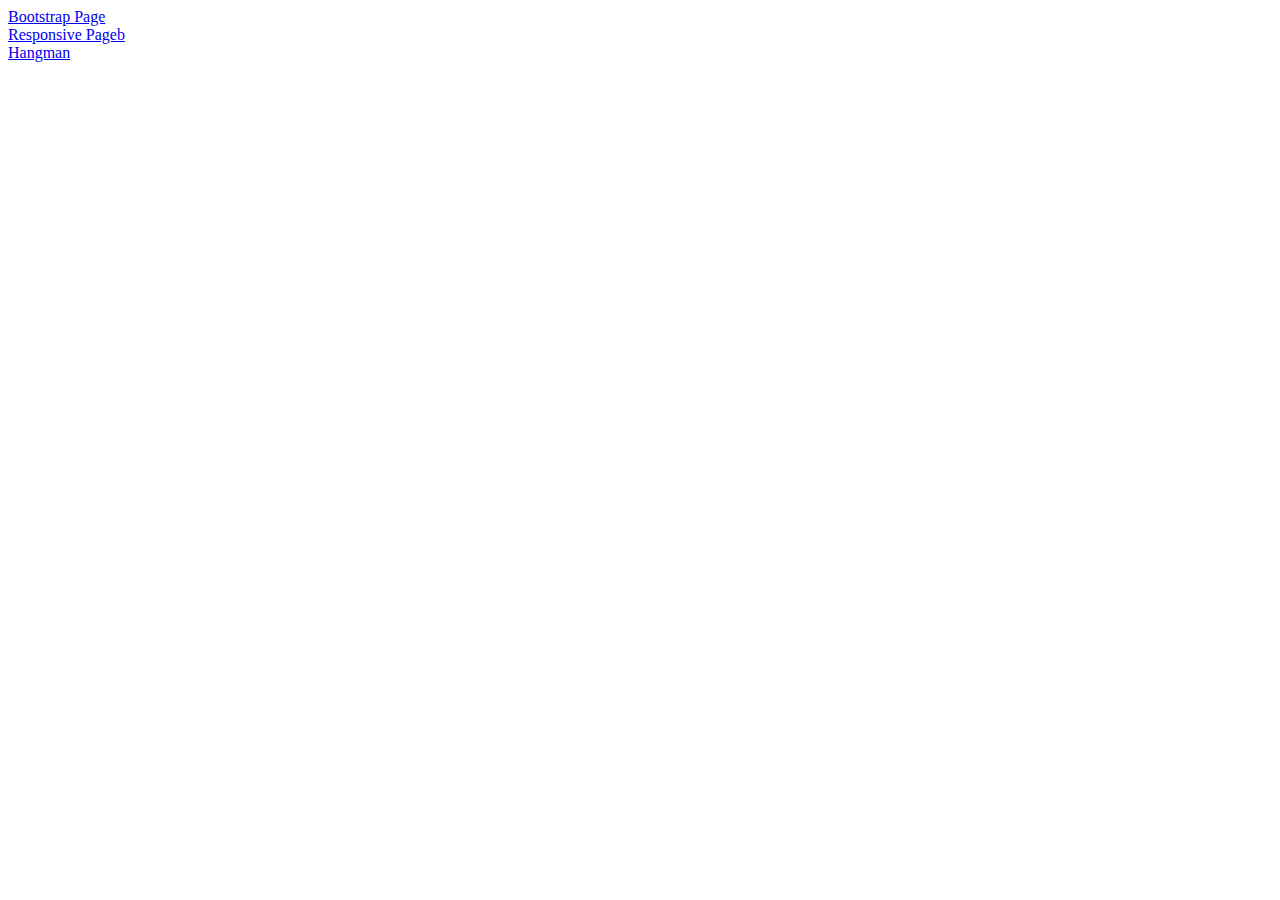
<file: index.html>
<html>
    <body>
        <a href="Bootstrap-Portfolio/index.html"> Bootstrap Page</a> <br>
        <a href="responsive/index.html">Responsive Pageb</a> <br>
        <a href="hangman/index.html">Hangman</a>
    </body>
</html>
</file>
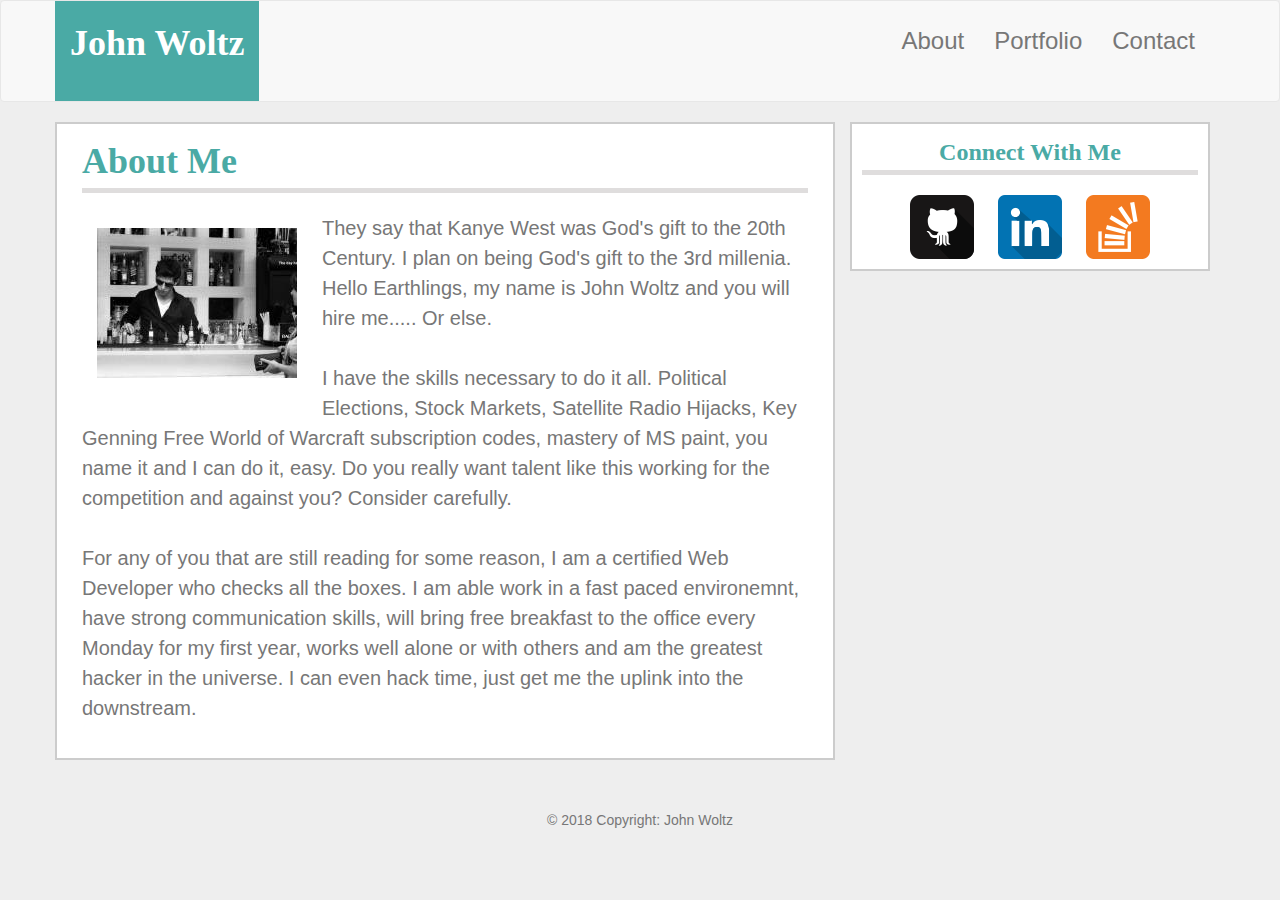
<file: boostrap/index.html>
<html>
<header>
    <title>Jonathan Woltz</title>
    <link rel="stylesheet" type="text/css" href="assets/css/reset.css">
    <link rel="stylesheet" href="https://maxcdn.bootstrapcdn.com/bootstrap/3.3.7/css/bootstrap.min.css" integrity="sha384-BVYiiSIFeK1dGmJRAkycuHAHRg32OmUcww7on3RYdg4Va+PmSTsz/K68vbdEjh4u"
        crossorigin="anonymous">
    <link rel="stylesheet" type="text/css" href="assets/css/style.css">
</header>

<body>
    <nav class="navbar navbar-default">
        <div class="container">
            <div class="navbar-header">
                <div class="navbar-brand name" href="#">John Woltz</div>
            </div>
            <div id="navbar" class="navbar-collapse collapse">
                <ul class="nav navbar-nav navbar-right">
                    <li>
                        <a href="index.html">About</a>
                    </li>
                    <li>
                        <a href="portfolio.html">Portfolio</a>
                    </li>
                    <li>
                        <a href="contact.html">Contact</a>
                    </li>
                </ul>
            </div>
        </div>
    </nav>


    <div class="container">
        <div class="row">
            <div class="main-content col-xs-12 col-sm-12 col-md-8">
                <h1 class="main-content-header">About Me</h1>
                <img class="about-me-pic pull-left" src="assets/images/placeholder-profile.jpg">
                <p> They say that Kanye West was God's gift to the 20th Century. I plan on being God's gift to the 3rd millenia.
                    Hello Earthlings, my name is John Woltz and you
                    <em>will</em> hire me..... Or else.</p>


                <p> I have the skills necessary to do it all. Political Elections, Stock Markets, Satellite Radio Hijacks, Key
                    Genning Free World of Warcraft subscription codes, mastery of MS paint, you name it and I can do it,
                    easy. Do you really want talent like this working for the competition and against you? Consider carefully.
                </p>
                <p> For any of you that are still reading for some reason, I am a certified Web Developer who checks all the
                    boxes. I am able work in a fast paced environemnt, have strong communication skills, will bring free
                    breakfast to the office every Monday for my first year, works well alone or with others and am the greatest
                    hacker in the universe. I can even hack time, just get me the uplink into the downstream.
                </p>
            </div>


            <div class="col-xs-12 col-sm-12 col-md-4 center-block text-center">
                <div class="sidebar">
                    <h2>Connect With Me</h2>
                    <a href="#">
                        <img class="icon" src="assets/images/github.png">
                    </a>
                    <a href="#">
                        <img class="icon" src="assets/images/linkdin.png">
                    </a>
                    <a href="#">
                        <img class="icon" src="assets/images/stack.png">
                    </a>
                </div>
            </div>
        </div>
    </div>


    <div class="filler"></div>

    <footer class="page-footer font-small indigo pt-0">
        <div class="footer-copyright py-3 text-center">
            <div class="container-fluid">
                © 2018 Copyright: John Woltz
            </div>
    </footer>
</body>

</html>
</file>
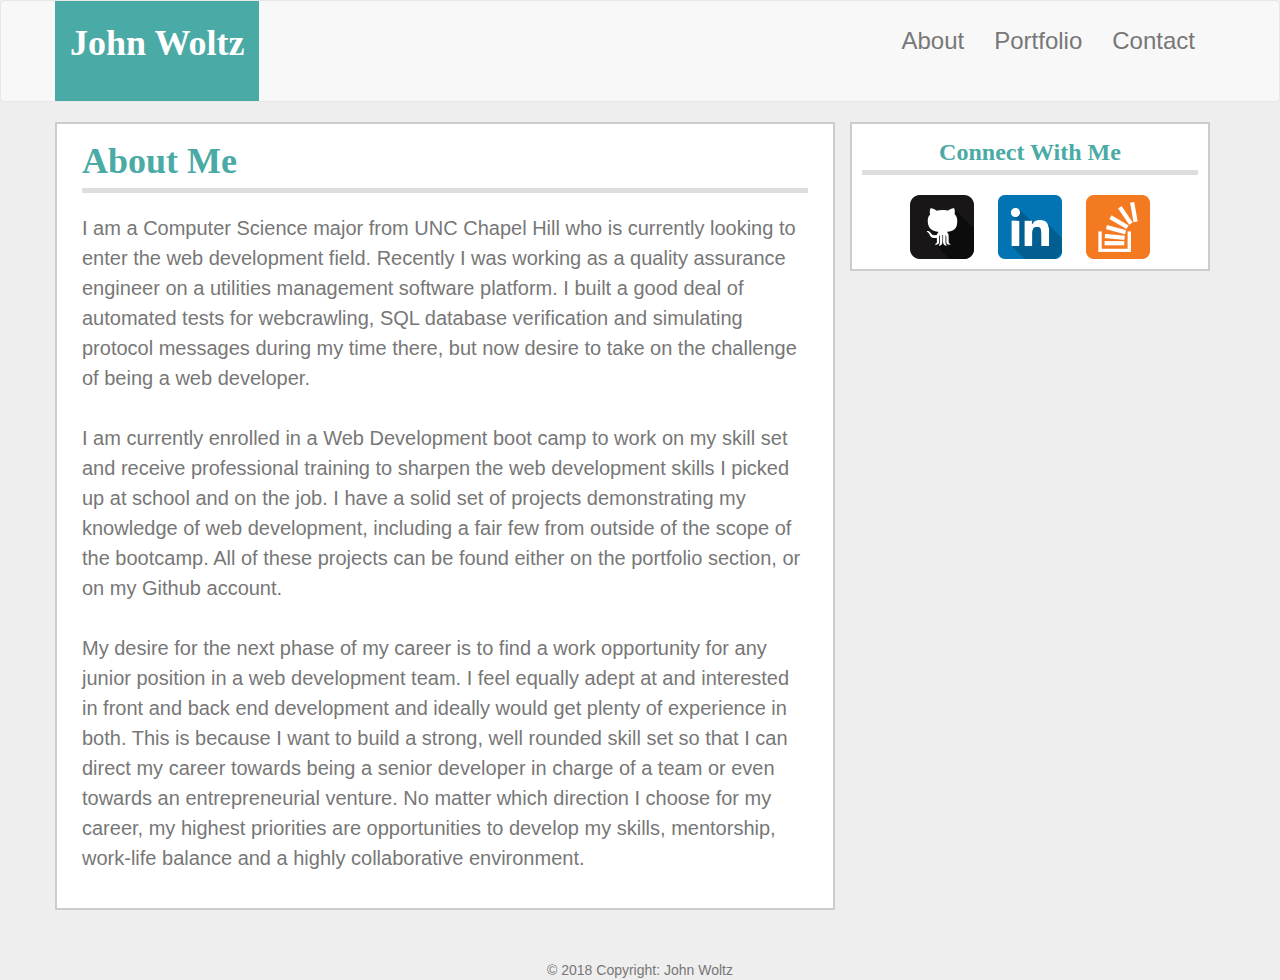
<file: Bootstrap-Portfolio/index.html>
<html>
<header>
    <title>Jonathan Woltz</title>
    <link rel="stylesheet" type="text/css" href="assets/css/reset.css">
    <link rel="stylesheet" href="https://maxcdn.bootstrapcdn.com/bootstrap/3.3.7/css/bootstrap.min.css" integrity="sha384-BVYiiSIFeK1dGmJRAkycuHAHRg32OmUcww7on3RYdg4Va+PmSTsz/K68vbdEjh4u"
        crossorigin="anonymous">
    <link rel="stylesheet" type="text/css" href="assets/css/style.css">
</header>

<body>
    <nav class="navbar navbar-default">
        <div class="container">
            <div class="navbar-header">
                <div class="navbar-brand name" href="#">John Woltz</div>
            </div>
            <div id="navbar" class="navbar-collapse collapse">
                <ul class="nav navbar-nav navbar-right">
                    <li>
                        <a href="index.html">About</a>
                    </li>
                    <li>
                        <a href="portfolio.html">Portfolio</a>
                    </li>
                    <li>
                        <a href="contact.html">Contact</a>
                    </li>
                </ul>
            </div>
        </div>
    </nav>


    <div class="container">
        <div class="row">
            <div class="main-content col-xs-12 col-sm-12 col-md-8">
                <h1 class="main-content-header">About Me</h1>
                <!-- <img class="about-me-pic pull-left" src="assets/images/placeholder-profile.jpg"> -->
                <p> I am a Computer Science major from UNC Chapel Hill who is currently looking to enter the web development field.
                    Recently I was working as a quality assurance engineer on a utilities management software platform. I built a 
                    good deal of automated tests for webcrawling, SQL database verification and simulating protocol messages during my time there, but now desire 
                    to take on the challenge of being a web developer.
                </p>

                <p> I am currently enrolled in a Web Development boot camp to work on my skill set and receive professional training
                    to sharpen the web development skills I picked up at school and on the job. I have a solid set of projects demonstrating
                    my knowledge of web development, including a fair few from outside of the scope of the bootcamp. All of these projects can be found either on the portfolio
                    section, or on my Github account. 
                </p>
                <p> My desire for the next phase of my career is to find a work opportunity for any junior position in a web development team. I feel equally adept at and interested in 
                    front and back end development and ideally would get plenty of experience in both. This is because I want to build a strong, well rounded skill set so that I can 
                    direct my career towards being a senior developer in charge of a team or even towards an entrepreneurial venture. No matter which direction I choose for my career,
                    my highest priorities are opportunities to develop my skills, mentorship, work-life balance and a highly collaborative environment.
            </div>


            <div class="col-xs-12 col-sm-12 col-md-4 center-block text-center">
                <div class="sidebar">
                    <h2>Connect With Me</h2>
                    <a href="#">
                        <img class="icon" src="assets/images/github.png">
                    </a>
                    <a href="#">
                        <img class="icon" src="assets/images/linkdin.png">
                    </a>
                    <a href="#">
                        <img class="icon" src="assets/images/stack.png">
                    </a>
                </div>
            </div>
        </div>
    </div>


    <div class="filler"></div>

    <footer class="page-footer font-small indigo pt-0">
        <div class="footer-copyright py-3 text-center">
            <div class="container-fluid">
                © 2018 Copyright: John Woltz
            </div>
    </footer>
</body>

</html>
</file>
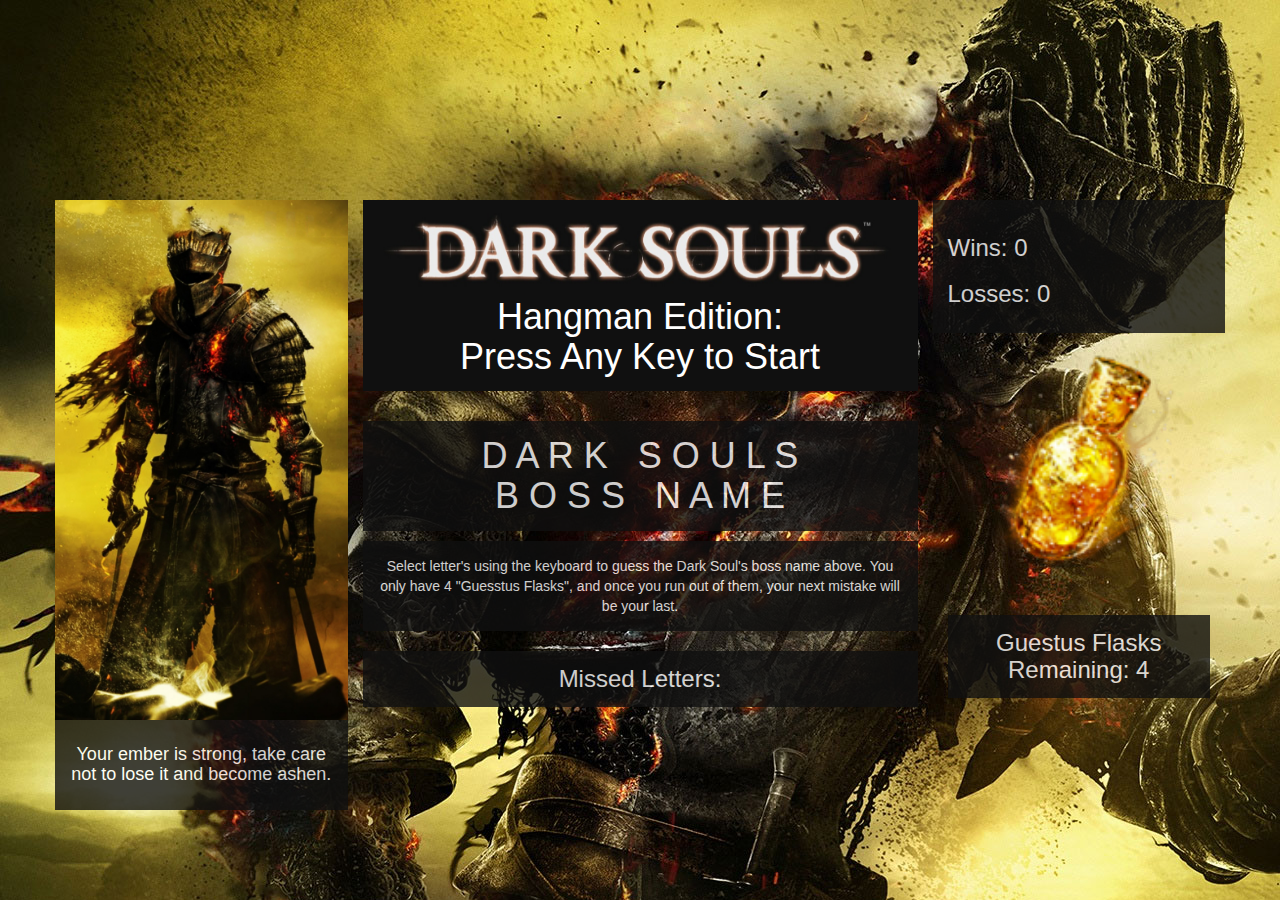
<file: hangman/index.html>
<!DOCTYPE html>
<html lang="en">

<head>
    <link rel="stylesheet" href="assets/css/reset.css">
    <link rel="stylesheet" href="https://maxcdn.bootstrapcdn.com/bootstrap/3.3.7/css/bootstrap.min.css" integrity="sha384-BVYiiSIFeK1dGmJRAkycuHAHRg32OmUcww7on3RYdg4Va+PmSTsz/K68vbdEjh4u"
        crossorigin="anonymous">
    <link rel="stylesheet" href="assets/css/style.css">
    
    <meta charset="UTF-8">

    <title>Dark Souls Hangman</title>
</head>

<body>
    <div class="container">
        <div class="row">
            <div class="col-xs-3">
                <div class="row">
                    <img class="hangman-picture" id="status-pic" src="assets\images\hangman-5.jpg">
                </div>
                <div class="row">
                    <div class="block text-center descriptor">
                        <h4 id="status-text">Your ember is strong, take care not to lose it and become ashen.</h4>
                    </div>
                </div>
            </div>

            <div class="col-xs-6">
                <div class="row">
                    <div class="col-xs-12 text-center">
                        <img class="hangman-picture" src="assets\images\logo.jpg">
                        <h1 class="block" id="title">
                            Hangman Edition:
                            <br>Press Any Key to Start
                        </h1>
                    </div>
                </div>
                
                <div class="row">
                    <div class="col-xs-12 text-center">
                        <h1 id="hangman-letters" class="block">
                            D A R K &nbsp; S O U L S<br>
                            B O S S &nbsp; N A M E
                        </h1>
                    </div>
                </div>

                <div class="row">
                    <div class="col-xs-12 text-center">
                        <p class="block">Select letter's using the keyboard to guess the Dark Soul's boss name above. You only have 4 "Guesstus
                            Flasks", and once you run out of them, your next mistake will be your last.</p>
                        <h3 class="block" id="missed-letters">Missed Letters: </h3>
                        <br>
                    </div>
                </div>
            </div>

            <div class="col-xs-3">
                <div class="row">
                    <div class="col-xs-12 block">
                        <h3 id="wins">Wins: 0</h3>
                        <h3 id="losses"> Losses: 0</h3>
                    </div>
                </div>
                <div class="row">
                    <div class="col-xs-12 text-center">
                        <img class="estus" id="estus-pic" src="assets\images\estus-flask-5.png">
                        <h3 class="block" id="estus-text">Guestus Flasks Remaining: 4</h3>
                    </div>
                </div>
            </div>
        </div>

    </div>
</body>
<script src="assets/javascript/game.js"></script>
</html>
</file>
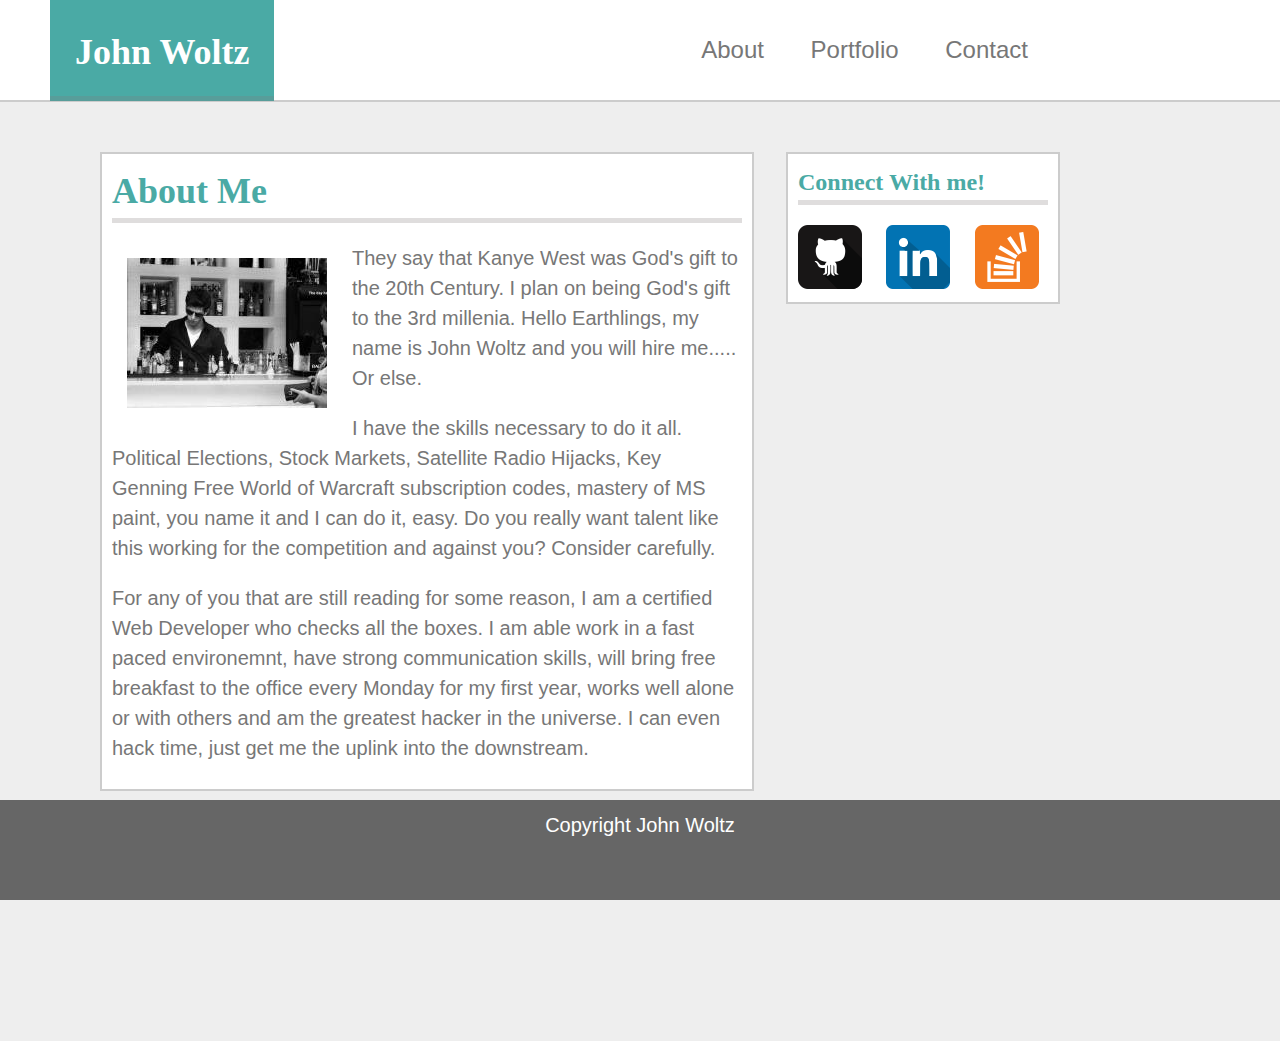
<file: responsive/index.html>
<html>
    <header>
        <title>Jonathan Woltz</title>
        <meta name="viewport" content="width=device-width, initial-scale=1.0">
        <link rel="stylesheet" type="text/css" href="assets/css/reset.css">
        <link rel="stylesheet" type="text/css" href="assets/css/style.css">
    </header>

    <body>
        <nav>
            <h1 class="name">John Woltz</h1>
            <div class= "nav-links-wrapper">
                <a href="index.html">About</a>
                <a href="portfolio.html">Portfolio</a>
                <a href="contact.html">Contact</a>
            </div>
        </nav>

        <div class ="clearfix"></div>

        <div class="full-content">
            <div class="main-content">
                <h1 class="main-content-header">About Me</h1>
                <img class="about-me-pic" src="assets/images/placeholder-profile.jpg">             
                <p> They say that Kanye West was God's gift to the 20th Century. I plan on being God's gift to the 3rd millenia. Hello Earthlings, my name is John Woltz and you <em>will</em> hire me..... Or else.</p> 
                <p> I have the skills necessary to do it all. Political Elections, Stock Markets, Satellite Radio Hijacks, Key Genning Free World of Warcraft subscription codes, mastery of MS paint, you name it and I can do it, easy. Do you really want talent like this working for the competition and against you? Consider carefully.</p> 
                <p> For any of you that are still reading for some reason, I am a certified Web Developer who checks all the boxes.  I am able work in a fast paced environemnt, have strong communication skills, will bring free breakfast to the office every Monday for my first year, works well alone or with others and am the greatest hacker in the universe. I can even hack time, just get me the uplink into the downstream. </p> 
                <br>
            </div>

            <div class="sidebar">
                <h2>Connect With me!</h2>
                <a href="#"><img class ="icon" src ="assets/images/github.png"></a>
                <a href="#"><img class ="icon" src ="assets/images/linkdin.png"></a>
                <a href="#"><img class ="icon" src ="assets/images/stack.png"></a>
            </div>      
        </div>
        
        <div class ="clearfix"></div>  
        
        <div class="filler"></div>
        
        <footer>
            <p id="copyright">Copyright John Woltz</p>
        </footer>
    </body>
</html>
</file>
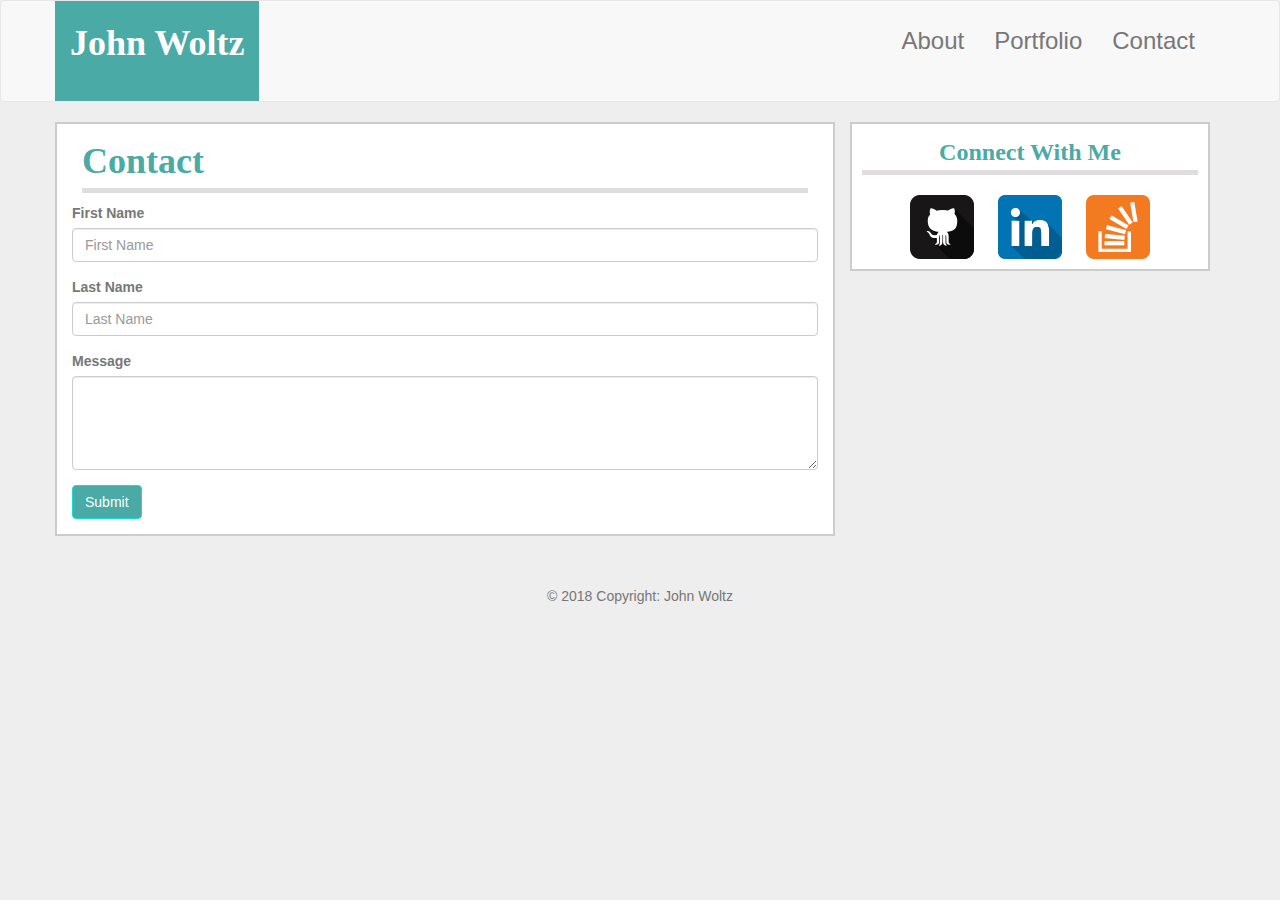
<file: boostrap/contact.html>
<html>
<header>
    <title>Jonathan Woltz</title>
    <link rel="stylesheet" type="text/css" href="assets/css/reset.css">
    <link rel="stylesheet" href="https://maxcdn.bootstrapcdn.com/bootstrap/3.3.7/css/bootstrap.min.css" integrity="sha384-BVYiiSIFeK1dGmJRAkycuHAHRg32OmUcww7on3RYdg4Va+PmSTsz/K68vbdEjh4u"
        crossorigin="anonymous">
    <link rel="stylesheet" type="text/css" href="assets/css/style.css">
</header>

<body>
    <nav class="navbar navbar-default">
        <div class="container">
            <div class="navbar-header">
                <div class="navbar-brand name" href="#">John Woltz</div>
            </div>
            <div id="navbar" class="navbar-collapse collapse">
                <ul class="nav navbar-nav navbar-right">
                    <li>
                        <a href="index.html">About</a>
                    </li>
                    <li>
                        <a href="portfolio.html">Portfolio</a>
                    </li>
                    <li>
                        <a href="contact.html">Contact</a>
                    </li>
                </ul>
            </div>
        </div>
    </nav>


    <div class="container">
        <div class="row">
            <div class="main-content col-xs-12 col-sm-12 col-md-8">
                <h1 class="main-content-header">Contact</h1>
                <form>
                        <div class="form-group">
                          <label>First Name</label>
                          <input type="name" class="form-control" placeholder="First Name">
                        </div>
                        <div class="form-group">
                                <label>Last Name</label>
                                <input type="name" class="form-control" placeholder="Last Name">
                              </div>
                        <div class="form-group">
                          <label>Message</label>
                          <textarea class="form-control"  rows="4"></textarea>
                        </div>
                        <button type="submit" class="btn btn-primary">Submit</button>
                      </form>

                

            </div>

            <div class="col-xs-12 col-sm-12 col-md-4 center-block text-center">
                <div class="sidebar">
                    <h2>Connect With Me</h2>
                    <a href="#">
                        <img class="icon" src="assets/images/github.png">
                    </a>
                    <a href="#">
                        <img class="icon" src="assets/images/linkdin.png">
                    </a>
                    <a href="#">
                        <img class="icon" src="assets/images/stack.png">
                    </a>
                </div>
            </div>
        </div>
    </div>


    <div class="filler"></div>

    <footer class="page-footer font-small indigo pt-0">
        <div class="footer-copyright py-3 text-center">
            <div class="container-fluid">
                © 2018 Copyright: John Woltz
            </div>
    </footer>
</body>

</html>
</file>
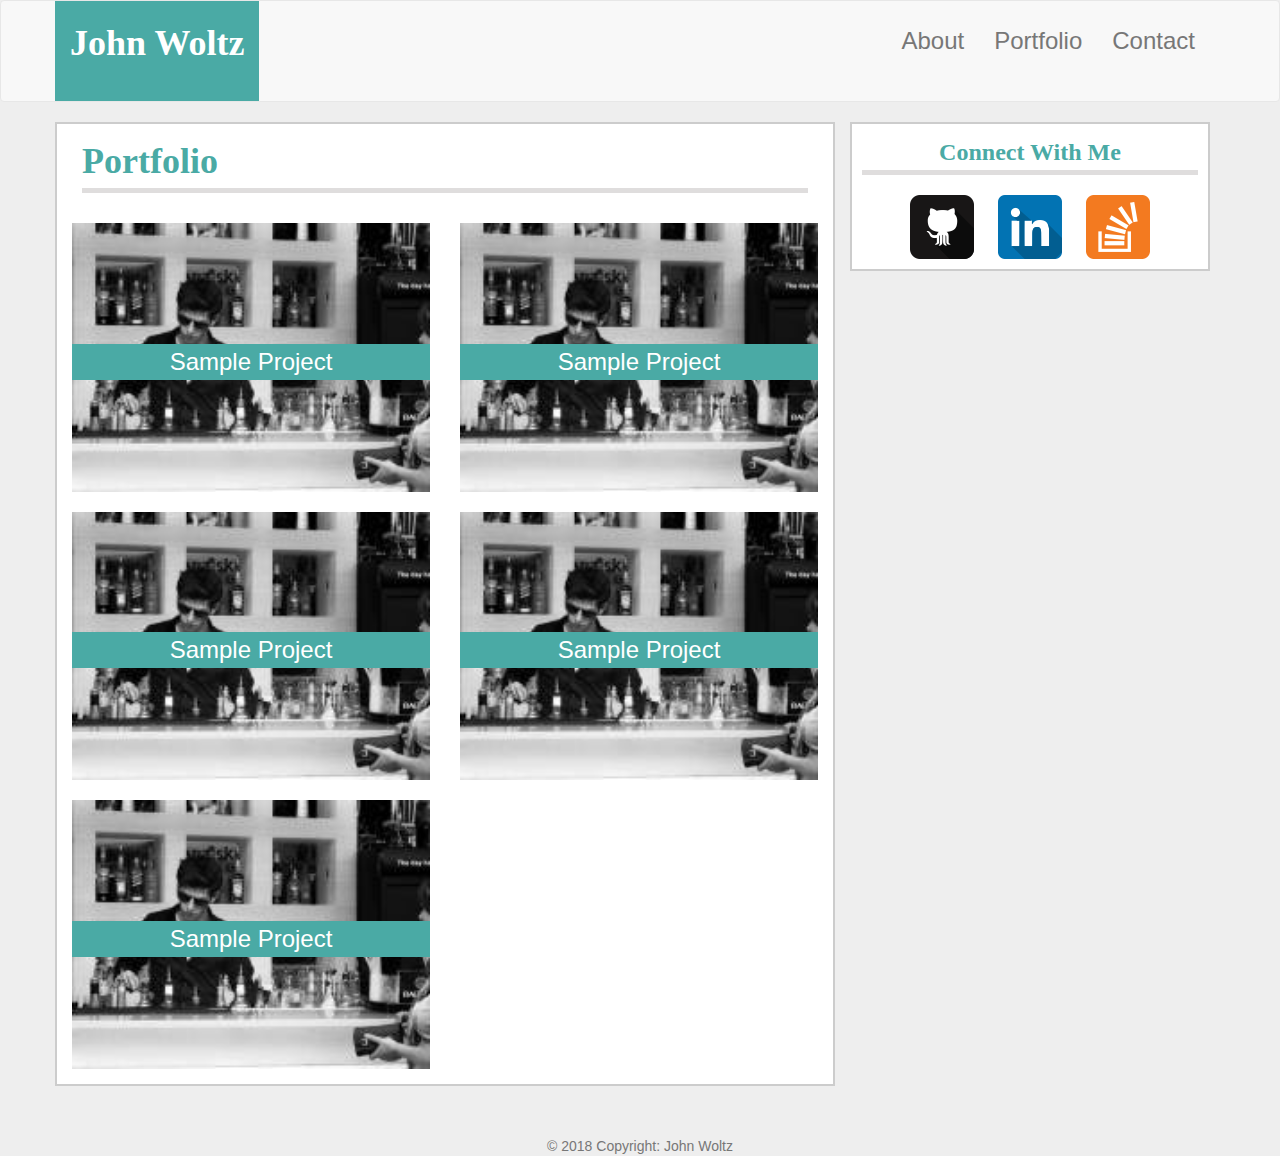
<file: boostrap/portfolio.html>
<html>
<header>
    <title>Jonathan Woltz</title>
    <link rel="stylesheet" type="text/css" href="assets/css/reset.css">
    <link rel="stylesheet" href="https://maxcdn.bootstrapcdn.com/bootstrap/3.3.7/css/bootstrap.min.css" integrity="sha384-BVYiiSIFeK1dGmJRAkycuHAHRg32OmUcww7on3RYdg4Va+PmSTsz/K68vbdEjh4u"
        crossorigin="anonymous">
    <link rel="stylesheet" type="text/css" href="assets/css/style.css">
</header>

<body>
    <nav class="navbar navbar-default">
        <div class="container">
            <div class="navbar-header">
                <div class="navbar-brand name" href="#">John Woltz</div>
            </div>
            <div id="navbar" class="navbar-collapse collapse">
                <ul class="nav navbar-nav navbar-right">
                    <li>
                        <a href="index.html">About</a>
                    </li>
                    <li>
                        <a href="portfolio.html">Portfolio</a>
                    </li>
                    <li>
                        <a href="contact.html">Contact</a>
                    </li>
                </ul>
            </div>
        </div>
    </nav>


    <div class="container">
        <div class="row">
            <div class="main-content col-xs-12 col-sm-12 col-md-8">
                <h1 class="main-content-header">Portfolio</h1>
                <br>
                <div class="row">
                    <div class="col-xs-6 portfolio-container">

                        <img class="img-responsive" src="assets/images/placeholder-profile.jpg">
                        <div class="img-responsive portfolio-text">Sample Project</div>

                    </div>

                    <div class="col-xs-6 portfolio-container">

                        <img class="img-responsive" src="assets/images/placeholder-profile.jpg">
                        <div class="img-responsive portfolio-text">Sample Project</div>

                    </div>
                </div>
                <br>
                <div class="row">
                    <div class="col-xs-6 portfolio-container">

                        <img class="img-responsive" src="assets/images/placeholder-profile.jpg">
                        <div class="img-responsive portfolio-text">Sample Project</div>


                    </div>

                    <div class="col-xs-6 portfolio-container">

                        <img class="img-responsive" src="assets/images/placeholder-profile.jpg">
                        <div class="img-responsive portfolio-text">Sample Project</div>

                    </div>
                </div>
                <br>
                <div class="row">
                    <div class="col-xs-6 portfolio-container">

                        <img class="img-responsive" src="assets/images/placeholder-profile.jpg">
                        <div class="img-responsive portfolio-text">Sample Project</div>

                    </div>
                </div>

            </div>

            <div class="col-xs-12 col-sm-12 col-md-4 center-block text-center">
                <div class="sidebar">
                    <h2>Connect With Me</h2>
                    <a href="#">
                        <img class="icon" src="assets/images/github.png">
                    </a>
                    <a href="#">
                        <img class="icon" src="assets/images/linkdin.png">
                    </a>
                    <a href="#">
                        <img class="icon" src="assets/images/stack.png">
                    </a>
                </div>
            </div>
        </div>
    </div>


    <div class="filler"></div>

    <footer class="page-footer font-small indigo pt-0">
        <div class="footer-copyright py-3 text-center">
            <div class="container-fluid">
                © 2018 Copyright: John Woltz
            </div>
    </footer>
</body>

</html>
</file>
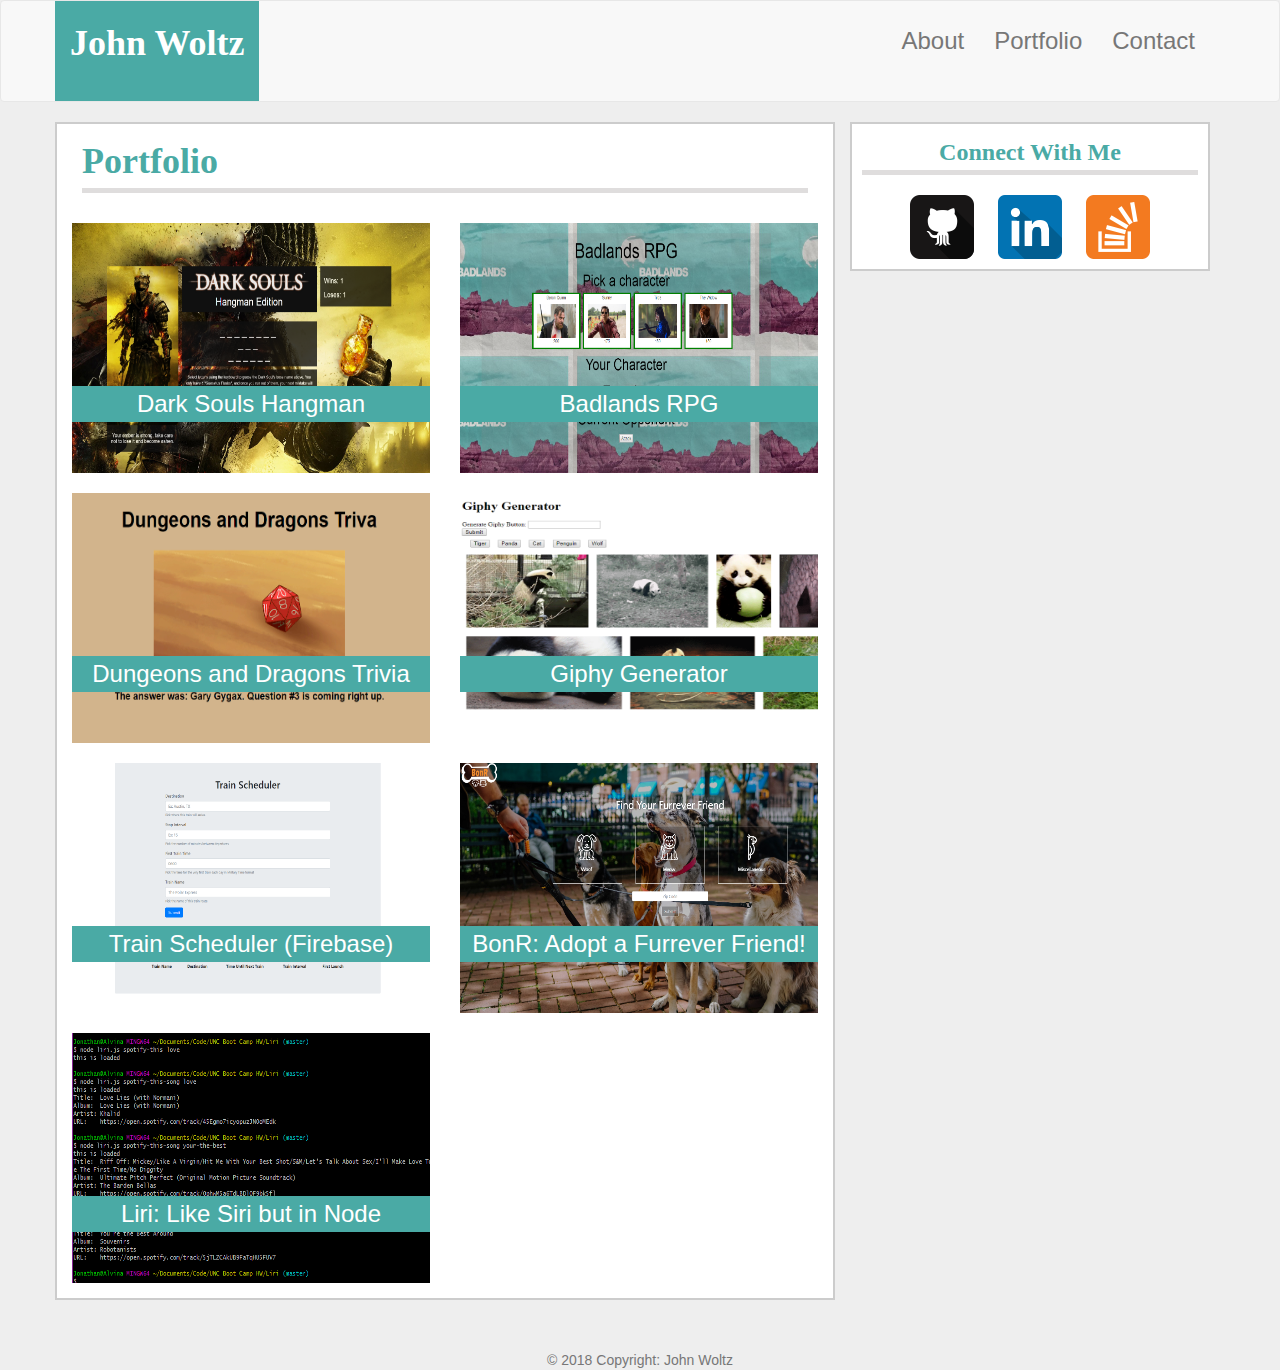
<file: Bootstrap-Portfolio/portfolio.html>
<html>
<header>
    <title>Jonathan Woltz</title>
    <link rel="stylesheet" type="text/css" href="assets/css/reset.css">
    <link rel="stylesheet" href="https://maxcdn.bootstrapcdn.com/bootstrap/3.3.7/css/bootstrap.min.css" integrity="sha384-BVYiiSIFeK1dGmJRAkycuHAHRg32OmUcww7on3RYdg4Va+PmSTsz/K68vbdEjh4u"
        crossorigin="anonymous">
    <link rel="stylesheet" type="text/css" href="assets/css/style.css">
</header>

<body>
    <nav class="navbar navbar-default">
        <div class="container">
            <div class="navbar-header">
                <div class="navbar-brand name" href="#">John Woltz</div>
            </div>
            <div id="navbar" class="navbar-collapse collapse">
                <ul class="nav navbar-nav navbar-right">
                    <li>
                        <a href="index.html">About</a>
                    </li>
                    <li>
                        <a href="portfolio.html">Portfolio</a>
                    </li>
                    <li>
                        <a href="contact.html">Contact</a>
                    </li>
                </ul>
            </div>
        </div>
    </nav>


    <div class="container">
        <div class="row">
            <div class="main-content col-xs-12 col-sm-12 col-md-8">
                <h1 class="main-content-header">Portfolio</h1>
                <br>
                <div class="row">
                    <div class="col-xs-6 portfolio-container">
                        <a href="https://ragepanda.github.io/hangman-game/">
                            <img class="img-responsive portfolio-img" src="assets/images/hangman.png">
                            <div class="img-responsive portfolio-text">Dark Souls Hangman</div>
                        </a>
                    </div>

                    <div class="col-xs-6 portfolio-container">
                        <a href="https://ragepanda.github.io/week-4-game">
                            <img class="img-responsive portfolio-img" src="assets/images/badlands.png">
                            <div class="img-responsive portfolio-text">Badlands RPG</div>
                        </a>
                    </div>
                </div>
                <br>
                <div class="row">
                    <div class="col-xs-6 portfolio-container">
                        <a href="https://ragepanda.github.io/TriviaGame">
                            <img class="img-responsive portfolio-img" src="assets/images/trivia.png">
                            <div class="img-responsive portfolio-text">Dungeons and Dragons Trivia</div>
                        </a>

                    </div>

                    <div class="col-xs-6 portfolio-container">
                        <a href="https://ragepanda.github.io/">
                            <img class="img-responsive portfolio-img" src="assets/images/giphy.png">
                            <div class="img-responsive portfolio-text">Giphy Generator</div>
                        </a>
                    </div>
                </div>
                <br>
                <div class="row">
                    <div class="col-xs-6 portfolio-container">
                        <a href="https://ragepanda.github.io/train-scheduler">
                            <img class="img-responsive portfolio-img" src="assets/images/trains.png">
                            <div class="img-responsive portfolio-text">Train Scheduler (Firebase)</div>
                        </a>
                    </div>

                    <div class="col-xs-6 portfolio-container">
                        <a href="https://ragepanda.github.io/Project-1">
                            <img class="img-responsive portfolio-img" src="assets/images/bonr.png">
                            <div class="img-responsive portfolio-text">BonR: Adopt a Furrever Friend!</div>
                        </a>
                    </div>
                </div>
                <br>
                <div class="row">
                    <div class="col-xs-6 portfolio-container">
                        <a href="https://ragepanda.github.io/Liri">
                            <img class="img-responsive portfolio-img" src="assets/images/liri.png">
                            <div class="img-responsive portfolio-text">Liri: Like Siri but in Node</div>
                        </a>
                    </div>

                    <div class="col-xs-6 portfolio-container">
                        <!-- <a href="https://ragepanda.github.io/">
                            <img class="img-responsive portfolio-img" src="assets/images/placeholder-profile.jpg">
                            <div class="img-responsive portfolio-text">Liri: Like Siri but in Node</div>
                        </a> -->
                    </div>

                </div>


            </div>

            <div class="col-xs-12 col-sm-12 col-md-4 center-block text-center">
                <div class="sidebar">
                    <h2>Connect With Me</h2>
                    <a href="#">
                        <img class="icon" src="assets/images/github.png">
                    </a>
                    <a href="#">
                        <img class="icon" src="assets/images/linkdin.png">
                    </a>
                    <a href="#">
                        <img class="icon" src="assets/images/stack.png">
                    </a>
                </div>
            </div>
        </div>
    </div>


    <div class="filler"></div>

    <footer class="page-footer font-small indigo pt-0">
        <div class="footer-copyright py-3 text-center">
            <div class="container-fluid">
                © 2018 Copyright: John Woltz
            </div>
    </footer>
</body>

</html>
</file>
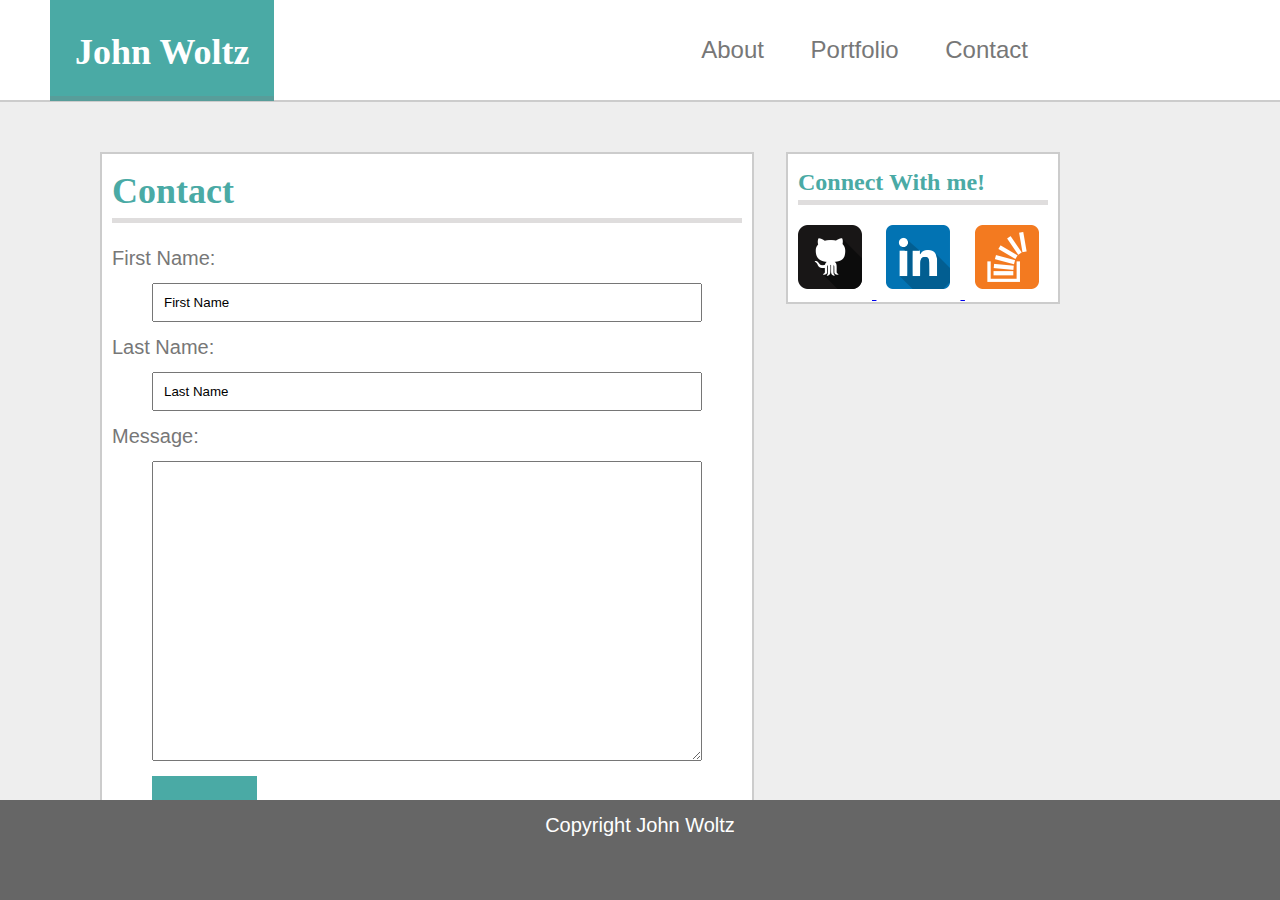
<file: responsive/contact.html>
<html>
    <header>
        <title>Jonathan Woltz</title>
        <meta name="viewport" content="width=device-width, initial-scale=1.0">
        <link rel="stylesheet" type="text/css" href="assets/css/reset.css">
        <link rel="stylesheet" type="text/css" href="assets/css/style.css">
    </header>

    <body>
        <nav>
            <h1 class="name">John Woltz</h1>
            <div class= "nav-links-wrapper">
                <a href="index.html">About</a>
                <a href="portfolio.html">Portfolio</a>
                <a href="contact.html">Contact</a>
            </div>
        </nav>

        <div class ="clearfix"></div>

        <div class="full-content">
            <div class="main-content">
                <h1 class="main-content-header">Contact</h1>
               <form>
                   <p>First Name:</p>
                   <input type="text" value="First Name" name="first-name"> <br>

                   <p>Last Name:</p>
                   <input type="text" value="Last Name" name="last-name"> <br>

                   <p>Message:</p>
                   <textarea name="message" class="message"></textarea>
               </form>

              
               <button type="button">Submit</button>
            </div>

            <div class="sidebar">
                <h2>Connect With me!</h2>
                <a href="#"><img class ="icon" src ="assets/images/github.png">
                <a href="#"><img class ="icon" src ="assets/images/linkdin.png">
                <a href="#"><img class ="icon" src ="assets/images/stack.png">
            </div>
        </div>
        <div class ="clearfix filler"></div>

        <div class="filler"></div> 
        <footer>
            <p id="copyright">Copyright John Woltz</p>
        </footer>
    </body>
</html>
</file>
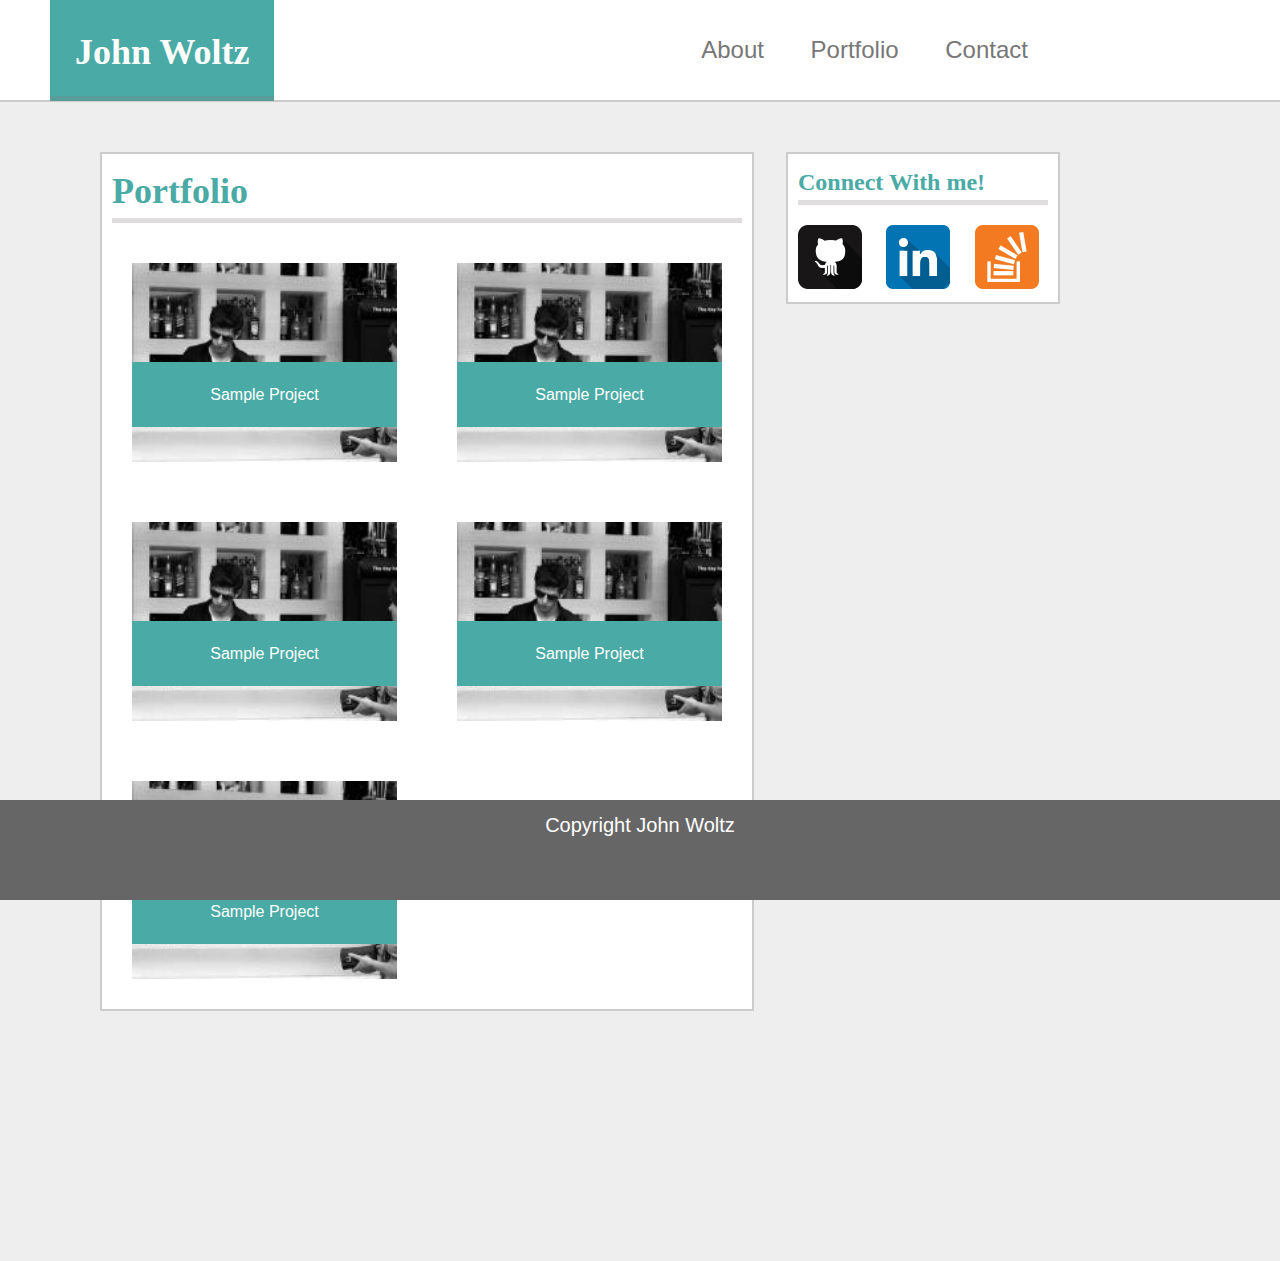
<file: responsive/portfolio.html>
<html>
    <header>
        <title>Jonathan Woltz</title>
        <meta name="viewport" content="width=device-width, initial-scale=1.0">
        <link rel="stylesheet" type="text/css" href="assets/css/reset.css">
        <link rel="stylesheet" type="text/css" href="assets/css/style.css">
    </header>

    <body>
        <nav>
            <h1 class="name">John Woltz</h1>
            <div class= "nav-links-wrapper">
                <a href="index.html">About</a>
                <a href="portfolio.html">Portfolio</a>
                <a href="contact.html">Contact</a>
            </div>
        </nav>

        <div class ="clearfix"></div>

        <div class="full-content">
           
            <div class="main-content">
                <h1 class="main-content-header">Portfolio</h1>
                
                <div class="portfolio-container">
                    <a href="#">
                        <img class="portfolio" src="assets/images/placeholder-profile.jpg">
                        <div class="portfolio-text">Sample Project</div>
                    </a>
                </div>

                
                <div class="portfolio-container">
                    <a href="#">
                        <img class="portfolio" src="assets/images/placeholder-profile.jpg">
                        <div class="portfolio-text">Sample Project</div>
                    </a>
                </div>

                
                <div class="portfolio-container">
                    <a href="#">
                        <img class="portfolio" src="assets/images/placeholder-profile.jpg">
                        <div class="portfolio-text">Sample Project</div>
                    </a>
                </div>

                
                <div class="portfolio-container">
                    <a href="#">
                        <img class="portfolio" src="assets/images/placeholder-profile.jpg">
                        <div class="portfolio-text">Sample Project</div>
                    </a>
                </div>

                
                <div class="portfolio-container">
                    <a href="#">
                        <img class="portfolio" src="assets/images/placeholder-profile.jpg">
                        <div class="portfolio-text">Sample Project</div>
                    </a>
                </div>

            </div>

            <div class="sidebar">
                <h2>Connect With me!</h2>
                <a href="#"><img class ="icon" src ="assets/images/github.png"></a>
                <a href="#"><img class ="icon" src ="assets/images/linkdin.png"></a>
                <a href="#"><img class ="icon" src ="assets/images/stack.png"></a>
            </div>
       
        </div>
        <div class ="clearfix"></div>
            
        <div class="filler"></div>

        <footer>
            <p id="copyright">Copyright John Woltz</p>
        </footer>
    </body>
</html>
</file>
<file: boostrap/assets/css/style.css>
.portfolio-container{
    position: relative;
}


 .img-responsive{
     width: 100%;
 }
 
 .main-content{
    background-color: #ffffff;
    border: 2px solid #cccccc;
    margin-bottom: 50px;
    padding-bottom: 15px;
}

 .icon{
    padding:10px;
}

.sidebar{
    background-color: #ffffff;
    border: 2px solid #cccccc;
}

 p{
    padding:10px;
    font-size: 20px;
    line-height: 30px;
}

body{
    background-color: #eeeeee;
    color: #777777;
    font-family: 'Arial', 'Helvetica Neue', Helvetica, sans-serif;
}

.portfolio-text{
  
    background-color: #4aaaa5;
    color: #fff;  
    position: absolute;
    top: 45%;
    left: 0;
    width: 100%;
    text-align:center;
    border-left: 15px solid #fff;
    border-right: 15px solid #fff;
    font-size:24px;
    line-height: 36px;
}

h1, h2{
    color: #4aaaa5;
    border-bottom: 5px solid rgba(128, 123, 123, 0.253);
    margin: 10px;
    font-weight: bold;
    font-family: 'Georgia', Times, Times New Roman, serif;
}

h1{
    font-size: 36px;
    line-height: 54px;
}

h2{
    font-size: 24px;
    line-height: 36px;
}
.about-me-pic{
    margin: 25px;
}

.name{
    background-color: #4aaaa5;
    height: 100px;
    color: #fff;
    font-size: 36px;
    line-height: 54px;
    font-weight: bold;
    font-family: 'Georgia', Times, Times New Roman, serif;

}

.navbar-default .navbar-brand, .name{
    color: #fff;
}
.nav li{
    padding-top: 15px;
    font-size: 24px;
    line-height: 36px;
}
.btn-primary {
    color: #fff;
    background-color:#4aaaa5;
    border-color: #1bdad0;
}
</file>
<file: Bootstrap-Portfolio/assets/css/style.css>
.portfolio-container{
    position: relative;
}


 .img-responsive{
     width: 100%;
 }

 .portfolio-img{
     height: 250px;
 }
 
 .main-content{
    background-color: #ffffff;
    border: 2px solid #cccccc;
    margin-bottom: 50px;
    padding-bottom: 15px;
}

 .icon{
    padding:10px;
}

.sidebar{
    background-color: #ffffff;
    border: 2px solid #cccccc;
}

 p{
    padding:10px;
    font-size: 20px;
    line-height: 30px;
}

body{
    background-color: #eeeeee;
    color: #777777;
    font-family: 'Arial', 'Helvetica Neue', Helvetica, sans-serif;
}

.portfolio-text{
  
    background-color: #4aaaa5;
    color: #fff;  
    position: absolute;
    top: 65%;
    left: 0;
    width: 100%;
    text-align:center;
    border-left: 15px solid #fff;
    border-right: 15px solid #fff;
    font-size:24px;
    line-height: 36px;
}

h1, h2{
    color: #4aaaa5;
    border-bottom: 5px solid rgba(128, 123, 123, 0.253);
    margin: 10px;
    font-weight: bold;
    font-family: 'Georgia', Times, Times New Roman, serif;
}

h1{
    font-size: 36px;
    line-height: 54px;
}

h2{
    font-size: 24px;
    line-height: 36px;
}
.about-me-pic{
    margin: 25px;
}

.name{
    background-color: #4aaaa5;
    height: 100px;
    color: #fff;
    font-size: 36px;
    line-height: 54px;
    font-weight: bold;
    font-family: 'Georgia', Times, Times New Roman, serif;

}

.navbar-default .navbar-brand, .name{
    color: #fff;
}
.nav li{
    padding-top: 15px;
    font-size: 24px;
    line-height: 36px;
}
.btn-primary {
    color: #fff;
    background-color:#4aaaa5;
    border-color: #1bdad0;
}
</file>
<file: hangman/assets/css/style.css>
.hangman-picture, .estus{
    background-color: none;
    width: 100%;
    height: auto;
}


#title{
    margin-top: 0px;
    opacity: 1;
    background-color: #101010;
    padding-top: 0px;
}

.container{
    margin-top: 200px;
}

body {
    background-image: url("../images/background.jpg");
    color: #fff;
    column-gap: 30px;
}

.central-block{
    background-color: #101010; 
    opacity:0.8;
}

.block{
    background-color: #101010; 
    opacity:0.8;
    padding: 15px;
}

/* .midSection{
    padding-left: 0px;
    padding-right: 0px;
} */
</file>
<file: responsive/assets/css/style.css>
nav{
    background-color: #ffffff;
    color: #777777;
    height: 100px;
    border-bottom: 2px solid #cccccc
}


.nav-links-wrapper{
    float: right;
    margin-right: 200px;
    font-size: 24px;
    line-height: 36px;
    padding: 32px;
}

.nav-links-wrapper a{
    text-decoration: none;
    color: #777777;
    margin-left: 20px;
    margin-right:20px;
}

.name{
    float: left;
    background-color: #4aaaa5;
    color: #ffffff;
    height: 46px;
    margin: 0px;
    margin-left:50px;
    padding: 25px;
}

h1, h2{
    color: #4aaaa5;
    border-bottom: 5px solid rgba(128, 123, 123, 0.253);
    margin: 10px;
    font-weight: bold;
    font-family: 'Georgia', Times, Times New Roman, serif;
}

h1{
    font-size: 36px;
    line-height: 54px;
}

h2{
    font-size: 24px;
    line-height: 36px;
}

.full-content{
    width: 960px;
    margin-top: 50px;
    margin-left: 100px;
    margin-bottom: 100px;
}

.main-content{
    width: 650px;
    float: left;
    background-color: #ffffff;
    border: 2px solid #cccccc;
}

.about-me-pic{
    float: left;
    margin: 25px;
}

.sidebar{
    width: 270px;
    float: right;
    background-color: #ffffff;
    border: 2px solid #cccccc

}

body{
    background-color: #eeeeee;
    color: #777777;
    font-family: 'Arial', 'Helvetica Neue', Helvetica, sans-serif;
}

footer{
    background-color: #666666;
    color: #ffffff;
    height: 100px;
    width: 100%;
    position: fixed;
    bottom: 0;
}

p{
    padding:10px;
    font-size: 20px;
    line-height: 30px;
}

.icon{
    padding:10px;
}

.clearfix::after {
    content: "";
    clear: both;
    display: table;
}

#copyright{
    text-align:center;
}

.portfolio-container{
    position: relative;
    text-align: center;
    width: 265px;
    float: left;
    margin: 15px;
    padding: 15px;
}

.portfolio{
    position: relative;
    width: 100%;
} 

.portfolio-text{
    position: absolute;
    height:25px;
    bottom: 50px;
    background-color: #4aaaa5;
    color: #fff;
    width: 265px;
    height: 40px;
    padding-top:25px;
}

input{
    width: 550px;
    margin-left: 50px;
    margin-right: 50px;
    padding: 10px;
}

.message{
    height: 300px;
    width: 550px;
    margin-left: 50px;
    margin-right: 50px;
    padding: 10px;
}

button{
    margin-left: 50px;
    padding: 15px;
    background-color:#4aaaa5;
    font-family: 'Arial', 'Helvetica Neue', Helvetica, sans-serif;
    color: #fff;
    font-size: 24px;
    border: 0px;
    line-height: 36px;
    margin-top: 15px;
    margin-bottom: 15px;
}

.filler{
    width:100%;
    height: 250px;
}

@media (max-width: 980px){
    .main-content{
        width: 450px;
    }

    .sidebar{
        float:left;
        margin-left: 50px;
    }
    .about-me-pic{
        float: none;
        width: 400px;
        height: auto; 
        margin: 0px;
        margin-left: 25px;
        margin-top: 15px;
        margin-bottom: 10px;
    }

    input{
        width:300px;
        margin:20px;
        margin-top:15px;
        margin-bottom:15px;
    }
    .message{
        width: 350px;
        height: 125px;
        margin-left:20px;
    }

    .portfolio-container{
        width:80%;
        margin-left:28px;
    }

    .portfolio-text{
        width:360px;
    }
}

@media(max-width: 768px){
    .nav-links-wrapper a {
        font-size: 18px;
        line-height: 27px;
    }
    .nav-links-wrapper{
        margin-right: 20px;
    }
    .main-content{
        width: 700px;
        float: left;
    }
    .full-content{
        width: 768px;
        margin-left:25px;
    }

    .sidebar{
        width: 700px;
        margin-top: 50px;
        margin-left:0px;
        margin-bottom:200px;
    }
    .about-me-pic{
        float: left;
        width: 325px;
        height: auto;
        margin: 20px;
    }

    .portfolio-container{
        margin:15px;
        width:280px;
        float:left;
    }
    .portfolio-text{
        width:280px;
    }
}

@media(max-width: 640px){
    .name{float:none;
        margin: 0px;
        border: 0px;
        padding:0px;
        text-align: center;
        height:55px;
    }

    .nav{
        position: static;
    }
    .nav-links-wrapper{
        padding-top: 5px;
        margin: 0px;
        margin-bottom:10px;
        float: none;
        text-align: center;
    }

    .main-content{
        width:600px;
        padding-right:0px;
    }

    .sidebar{
        width:600px;
    }

    .portfolio, .portfolio-text{
        width: 450px;
    }
    .portfolio-container{
        margin-left: 55px;
    }

    .about-me-pic{
        float:none;
        width:500px;
        margin-left: 50px;
    }
}
</file>
